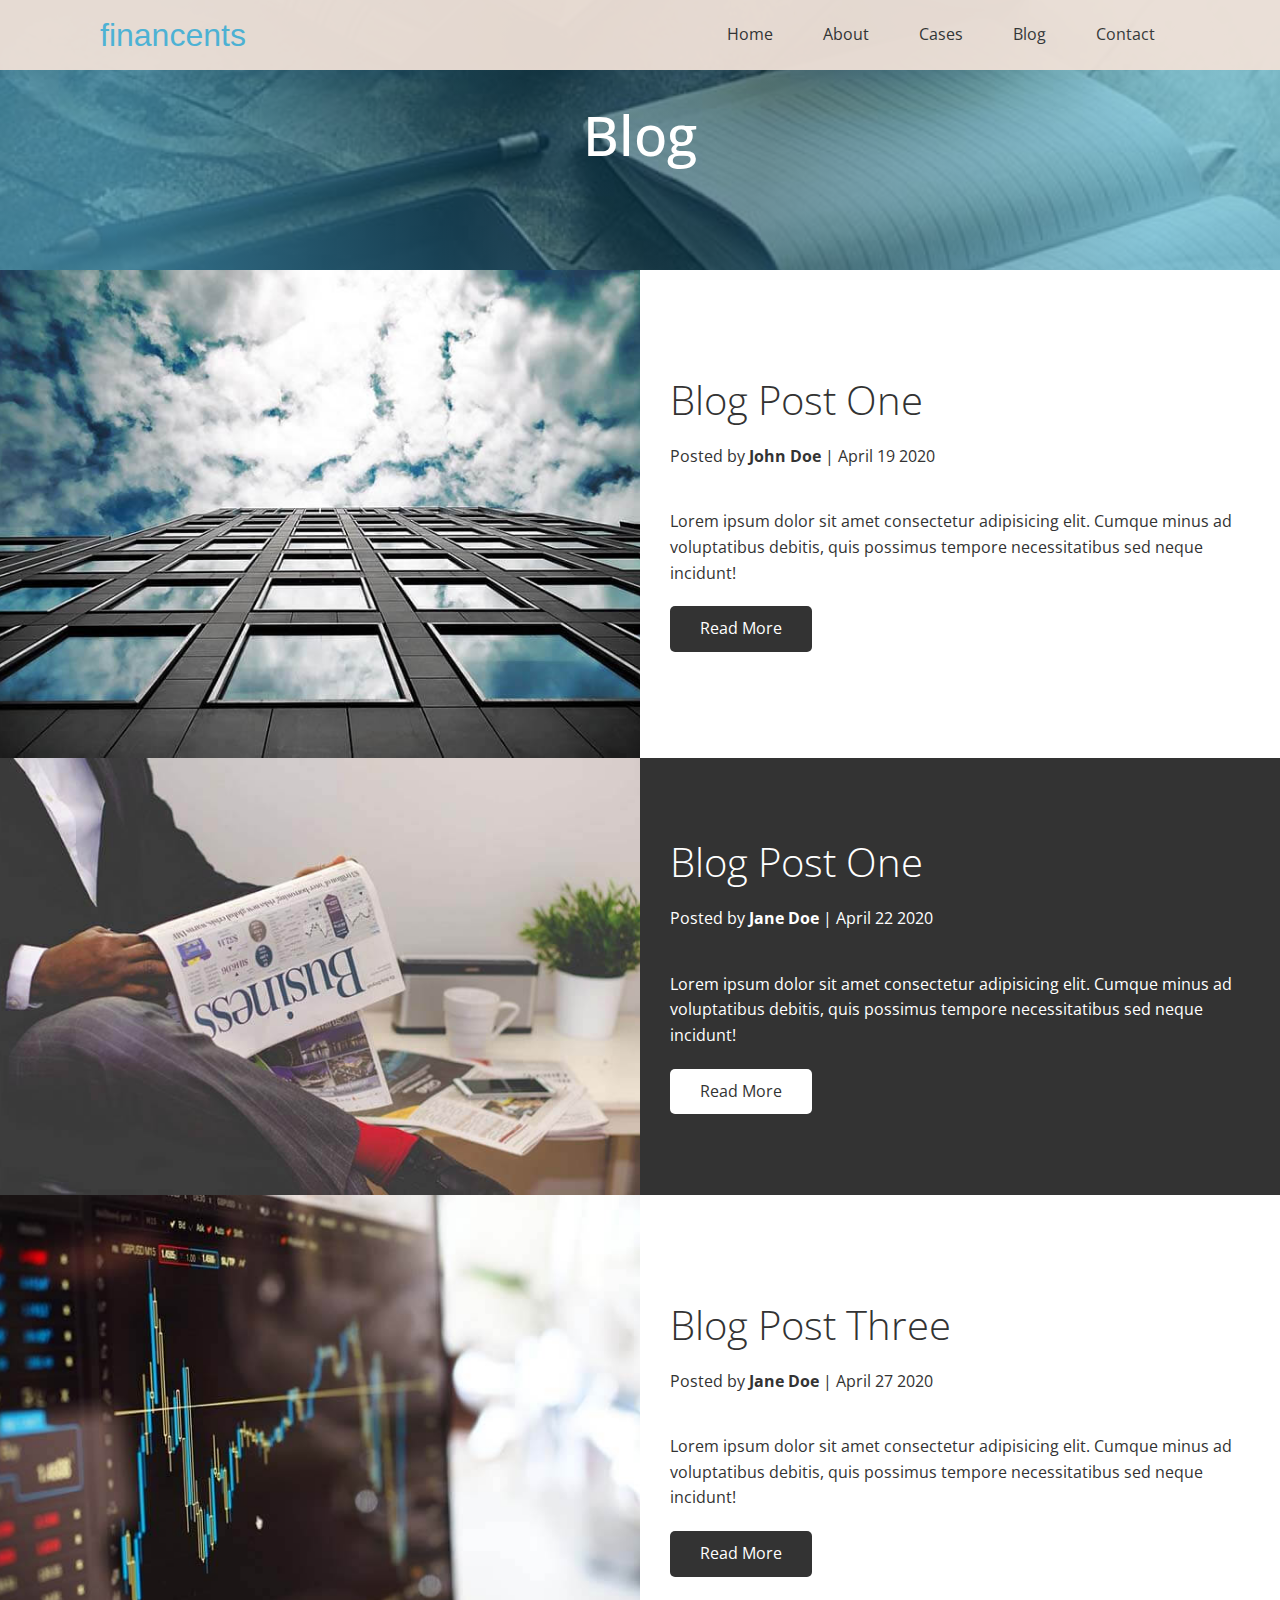
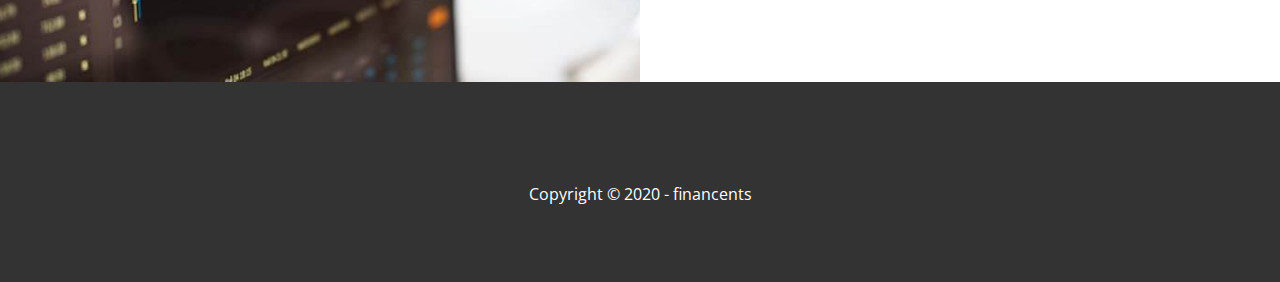
<file: blog.html>
<!DOCTYPE html>
<html lang="en">
  <head>
    <meta charset="UTF-8" />
    <meta http-equiv="X-UA-Compatible" content="IE=edge" />
    <meta name="viewport" content="width=device-width, initial-scale=1.0" />
    <link
      rel="stylesheet"
      href="https://cdnjs.cloudflare.com/ajax/libs/font-awesome/6.2.0/css/all.min.css"
      integrity="sha512-xh6O/CkQoPOWDdYTDqeRdPCVd1SpvCA9XXcUnZS2FmJNp1coAFzvtCN9BmamE+4aHK8yyUHUSCcJHgXloTyT2A=="
      crossorigin="anonymous"
      referrerpolicy="no-referrer"
    />
    <link rel="stylesheet" href="./css/utilities.css" />
    <link rel="stylesheet" href="./css/style.css" />
    <title>Financents | Financial Investments</title>
  </head>
  <body id="home">
    <header class="hero blog">
      <div id="navbar" class="navbar">
        <h1 class="logo">
          <span class="text-primary"
            ><i class="fas fa-light fa-building"></i> financents</span
          >
        </h1>
        <nav>
          <ul>
            <li><a href="index.html">Home</a></li>
            <li><a href="index.html#about">About</a></li>
            <li><a href="index.html#cases">Cases</a></li>
            <li><a href="index.html#blog">Blog</a></li>
            <li><a href="index.html#contact">Contact</a></li>
          </ul>
        </nav>
      </div>

      <div class="content">
        <h1>Blog</h1>
      </div>
    </header>

    <main>
      <article class="flex-columns">
        <div class="row">
          <div class="column">
            <div class="column-1">
              <img src="image/blog/blog1.jpg" alt="" />
            </div>
          </div>
          <div class="column">
            <div class="column-2 bg-light">
              <h2>Blog Post One</h2>
              <p class="meta">
                <i class="fas fa-user"></i> Posted by
                <strong>John Doe</strong> | April 19 2020
              </p>

              <p>
                Lorem ipsum dolor sit amet consectetur adipisicing elit. Cumque
                minus ad voluptatibus debitis, quis possimus tempore
                necessitatibus sed neque incidunt!
              </p>
              <a href="post.html" class="btn btn-dark">
                <i class="fas fa-chevron"></i> Read More
              </a>
            </div>
          </div>
        </div>
      </article>

      <article class="flex-columns">
        <div class="row">
          <div class="column">
            <div class="column-1">
              <img src="image/blog/blog2.jpg" alt="" />
            </div>
          </div>
          <div class="column">
            <div class="column-2 bg-dark">
              <h2>Blog Post One</h2>
              <p class="meta">
                <i class="fas fa-user"></i> Posted by
                <strong>Jane Doe</strong> | April 22 2020
              </p>

              <p>
                Lorem ipsum dolor sit amet consectetur adipisicing elit. Cumque
                minus ad voluptatibus debitis, quis possimus tempore
                necessitatibus sed neque incidunt!
              </p>
              <a href="post.html" class="btn btn-light">
                <i class="fas fa-chevron"></i> Read More
              </a>
            </div>
          </div>
        </div>
      </article>
      <article class="flex-columns">
        <div class="row">
          <div class="column">
            <div class="column-1">
              <img src="image/blog/blog3.jpg" alt="" />
            </div>
          </div>
          <div class="column">
            <div class="column-2 bg-light">
              <h2>Blog Post Three</h2>
              <p class="meta">
                <i class="fas fa-user"></i> Posted by
                <strong>Jane Doe</strong> | April 27 2020
              </p>

              <p>
                Lorem ipsum dolor sit amet consectetur adipisicing elit. Cumque
                minus ad voluptatibus debitis, quis possimus tempore
                necessitatibus sed neque incidunt!
              </p>
              <a href="post.html" class="btn btn-dark">
                <i class="fas fa-chevron"></i> Read More
              </a>
            </div>
          </div>
        </div>
      </article>
    </main>

    <footer class="footer bg-dark">
      <div class="social">
        <a href="#"><i class="fab fa-facebook fa-2x"></i></a>
        <a href="#"><i class="fab fa-twitter fa-2x"></i></a>
        <a href="#"><i class="fab fa-youtube fa-2x"></i></a>
        <a href="#"><i class="fab fa-linkedin fa-2x"></i></a>
      </div>
      <p>Copyright &copy; 2020 - financents</p>
    </footer>
  </body>
</html>
</file>
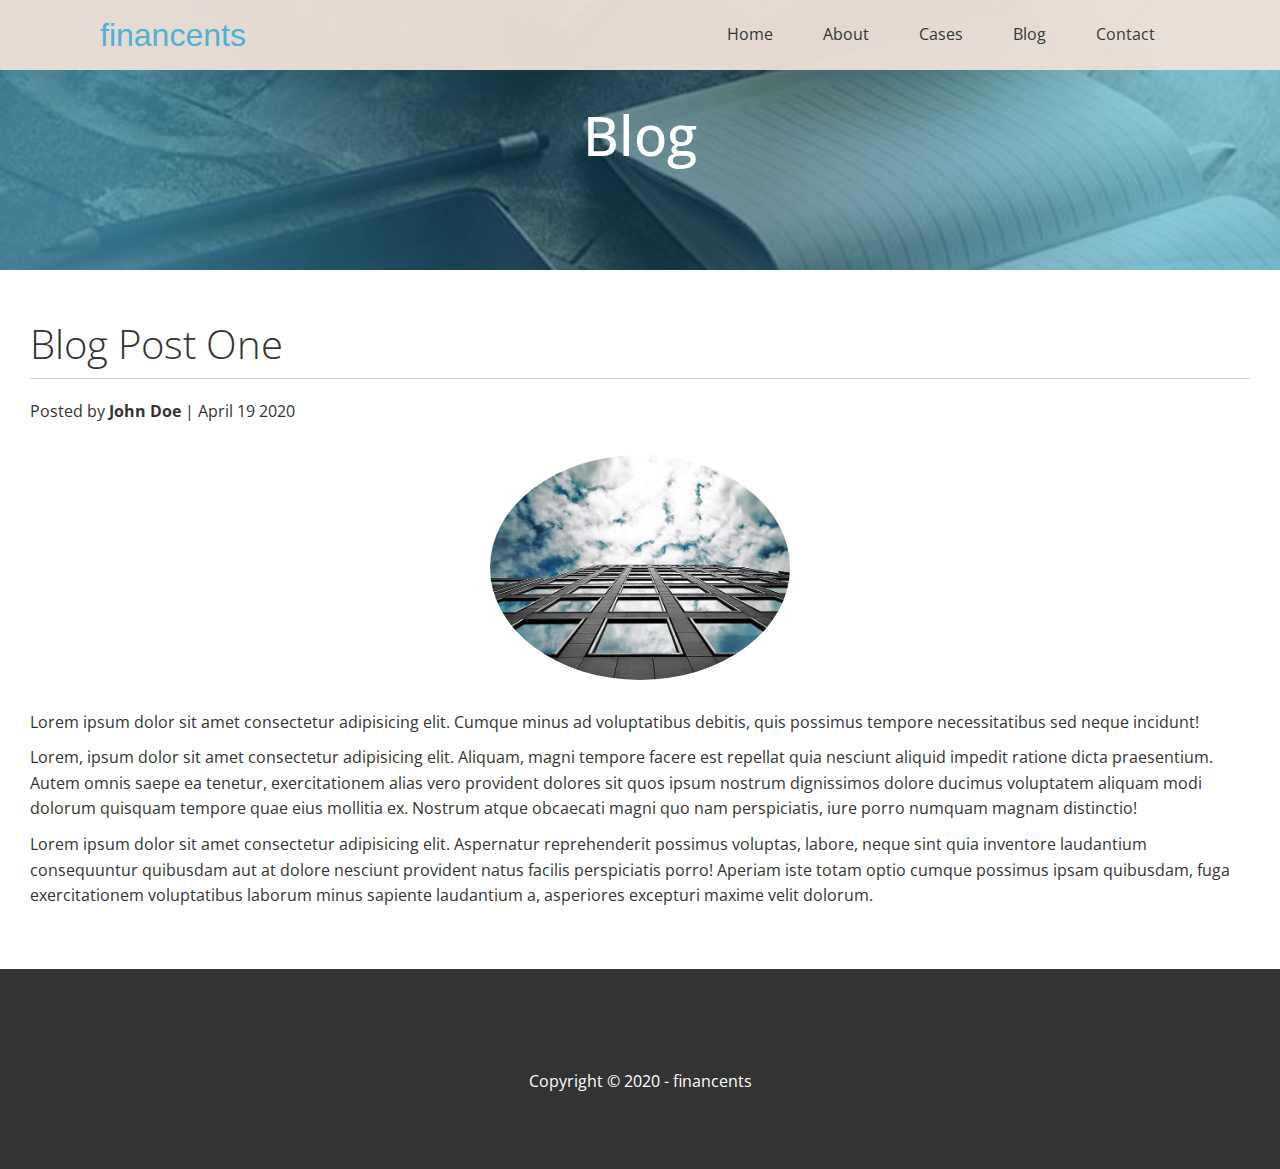
<file: post.html>
<!DOCTYPE html>
<html lang="en">
  <head>
    <meta charset="UTF-8" />
    <meta http-equiv="X-UA-Compatible" content="IE=edge" />
    <meta name="viewport" content="width=device-width, initial-scale=1.0" />
    <link
      rel="stylesheet"
      href="https://cdnjs.cloudflare.com/ajax/libs/font-awesome/6.2.0/css/all.min.css"
      integrity="sha512-xh6O/CkQoPOWDdYTDqeRdPCVd1SpvCA9XXcUnZS2FmJNp1coAFzvtCN9BmamE+4aHK8yyUHUSCcJHgXloTyT2A=="
      crossorigin="anonymous"
      referrerpolicy="no-referrer"
    />
    <link rel="stylesheet" href="./css/utilities.css" />
    <link rel="stylesheet" href="./css/style.css" />
    <title>Post One</title>
  </head>
  <body id="home">
    <header class="hero blog">
      <div id="navbar" class="navbar">
        <h1 class="logo">
          <span class="text-primary"
            ><i class="fas fa-light fa-building"></i> financents</span
          >
        </h1>
        <nav>
          <ul>
            <li><a href="index.html">Home</a></li>
            <li><a href="index.html#about">About</a></li>
            <li><a href="index.html#cases">Cases</a></li>
            <li><a href="index.html#blog">Blog</a></li>
            <li><a href="index.html#contact">Contact</a></li>
          </ul>
        </nav>
      </div>

      <div class="content">
        <h1>Blog</h1>
      </div>
    </header>

    <main>
      <section class="post">
        <h2>Blog Post One</h2>
        <p class="meta">
          <i class="fas fa-user"></i> Posted by <strong>John Doe</strong> |
          April 19 2020
        </p>
        <img src="./image/blog/blog1.jpg" alt="" />
        <p>
          Lorem ipsum dolor sit amet consectetur adipisicing elit. Cumque minus
          ad voluptatibus debitis, quis possimus tempore necessitatibus sed
          neque incidunt!
        </p>

        <p>
          Lorem, ipsum dolor sit amet consectetur adipisicing elit. Aliquam,
          magni tempore facere est repellat quia nesciunt aliquid impedit
          ratione dicta praesentium. Autem omnis saepe ea tenetur,
          exercitationem alias vero provident dolores sit quos ipsum nostrum
          dignissimos dolore ducimus voluptatem aliquam modi dolorum quisquam
          tempore quae eius mollitia ex. Nostrum atque obcaecati magni quo nam
          perspiciatis, iure porro numquam magnam distinctio!
        </p>

        <p>
          Lorem ipsum dolor sit amet consectetur adipisicing elit. Aspernatur
          reprehenderit possimus voluptas, labore, neque sint quia inventore
          laudantium consequuntur quibusdam aut at dolore nesciunt provident
          natus facilis perspiciatis porro! Aperiam iste totam optio cumque
          possimus ipsam quibusdam, fuga exercitationem voluptatibus laborum
          minus sapiente laudantium a, asperiores excepturi maxime velit
          dolorum.
        </p>
      </section>
    </main>

    <footer class="footer bg-dark">
      <div class="social">
        <a href="#"><i class="fab fa-facebook fa-2x"></i></a>
        <a href="#"><i class="fab fa-twitter fa-2x"></i></a>
        <a href="#"><i class="fab fa-youtube fa-2x"></i></a>
        <a href="#"><i class="fab fa-linkedin fa-2x"></i></a>
      </div>
      <p>Copyright &copy; 2020 - financents</p>
    </footer>
  </body>
</html>
</file>
<file: css/utilities.css>
/* Text colors */

.text-primary {
  color: #4fb6d9;
}

.text-secondary {
  color: #0284d0;
}

/* button  */

.btn {
  cursor: pointer;
  display: inline-block;
  padding: 10px 30px;
  color: #fff;
  background-color: #4fb6d9;
  border: none;
  border-radius: 5px;
}

.btn:hover {
  opacity: 0.9;
}

.btn-primary,
.bg-primary {
  background: #4fb6d9;
  color: #fff;
}

.btn-secondary,
.bg-secondary {
  background: #f0e1d7;
  color: #333;
}

.btn-dark,
.bg-dark {
  background: #333;
  color: #fff;
}

.btn-light,
.bg-light {
  background: #fff;
  color: #333;
}

.btn-outline {
  background: transparent;
  border: 1px solid #fff;
}

.btn-outline-dark {
  background: transparent;
  border: 1px solid #333;
}

/* Flex items */
.flex-items {
  display: flex;
  text-align: center;
  justify-content: center;
  height: 100%;
}

.flex-items > div {
  padding: 20px;
}

/* Flex columns */

.flex-columns.flex-reverse .row {
  flex-direction: row-reverse;
}

.flex-columns .row {
  display: flex;
  flex-direction: row;
  flex-wrap: wrap;
  width: 100%;
}

.flex-columns .column {
  display: flex;
  flex-direction: column;
  flex-basis: 100%;
  flex: 1;
}

.flex-columns .column .column-1,
.flex-columns .column .column-2 {
  max-height: 600px;
  height: 100%;
}

.flex-columns img {
  width: 100%;
  height: 100%;
  object-fit: cover;
}

.flex-columns .column-2 {
  display: flex;
  flex-direction: column;
  align-items: flex-start;
  justify-content: center;
  padding: 30px;
}

.flex-columns h2 {
  font-size: 40px;
  font-weight: 100;
}

.flex-columns h4 {
  margin-bottom: 10px;
}

.flex-columns p {
  margin: 20px 0;
}

/* Section header */
.section-header {
  padding: 30px;
  display: flex;
  flex-direction: column;
  align-items: center;
  justify-content: center;
  text-align: center;
}

.section-header h2 {
  font-size: 40px;
  margin: 20px 0;
}

.section-padding {
  padding: 20px 20px 40px;
}

/* Flex grid */
.flex-grid .row {
  display: flex;
  flex-wrap: wrap;
  padding: 0 4px;
}

.flex-grid .column {
  flex: 25%;
  max-width: 25%;
  padding: 0 4px;
}

.flex-grid .column img {
  height: 50%;
}
</file>
<file: css/style.css>
@import url("https://fonts.googleapis.com/css2?family=Open+Sans:wght@300;400&display=swap");
@import url(//db.onlinewebfonts.com/c/1e774fab62bd6acf2ac7a7079b3fc57f?family=Comfortaa);

/* 

primary color: #4fb6d9
secondary color: #f0e1d7 

*/

html {
  scroll-behavior: smooth;
}
* {
  padding: 0;
  margin: 0;
  box-sizing: border-box;
}

body {
  font-family: "Open Sans", sans-serif;
  background: #fff;
  color: #333;
  line-height: 1.6;
}

ul {
  list-style: none;
}

a {
  color: #333;
  text-decoration: none;
}

h1,
h2 {
  font-weight: 300;
  line-height: 1.2;
}

p {
  margin: 10px 0;
}

img {
  width: 100%;
}

/* Navbar */

.navbar {
  display: flex;
  align-items: center;
  justify-content: space-between;
  background-color: rgb(240, 225, 215);
  color: #fff;
  opacity: 0.95;
  width: 100%;
  height: 70px;
  position: fixed;
  top: 0px;
  padding: 0 100px;
  transition: 0.5s;
}

.navbar.top {
  background: transparent;
}

.navbar a {
  color: #333;
  padding: 10px 20px;
  margin: 0 5px;
}

.navbar a:hover {
  border-bottom: rgb(79, 182, 217) 2px solid;
}

.navbar ul {
  display: flex;
}

.navbar .logo {
  font-family: "Comfortaa", sans-serif;
  font-weight: 400;
}

/* Header */
.hero {
  background: url("../image/home/pexels-luciann-photography-3566187.jpg")
    no-repeat center center/cover;
  height: 100vh;
  position: relative;
  color: #fff;
  /* opacity: 0.5; */
}

.hero .content {
  display: flex;
  flex-direction: column;
  align-items: center;
  justify-content: center;
  text-align: center;
  height: 100%;
}

.hero .content h1 {
  font-size: 55px;
  font-weight: 500;
}

.hero .content p {
  font-size: 23px;
  max-width: 600px;
  margin: 20px 0 30px;
}

.hero::before {
  content: "";
  position: absolute;
  top: 0;
  left: 0;
  width: 100%;
  height: 100%;
  /* background: rgba(79, 182, 217, 0.6); */

  background: radial-gradient(
    circle,
    rgba(13, 70, 89, 0.6) 20%,
    rgba(79, 182, 217, 0.6) 80%
  );
}

.hero * {
  z-index: 10;
}

.hero.blog {
  background: url("../image/home/blog.jpg") no-repeat center center/cover;
  height: 30vh;
}

/* Icons */

.icons {
  padding: 30px;
}

.icons h3 {
  font-weight: bold;
  margin-bottom: 15px;
}

.icons i {
  background-color: #4fb6d9;
  color: #fff;
  padding: 1rem;
  border-radius: 50%;
  margin-bottom: 15px;
}

.cases img:hover {
  opacity: 0.7;
}

.team img {
  border-radius: 50%;
}

/* Callback form */

.callback-form {
  width: 100%;
  padding: 20px 0;
}

.callback-form label {
  display: block;
  margin-bottom: 5px;
}

.callback-form .form-control {
  margin-bottom: 15px;
}

.callback-form input {
  width: 100%;
  padding: 4px;
  height: 40px;
  border: #f5f5f5 1px solid;
}

.callback-form input:focus {
  outline-color: #f0e1d7;
}

.callback-form .btn {
  padding: 12px 0;
  margin-top: 20px;
}

/* Post */
.post {
  padding: 50px 30px;
}

.post h2 {
  font-size: 40px;
  margin-bottom: 20px;
  padding-bottom: 10px;
  border-bottom: #ccc solid 1px;
}

.post .meta {
  margin-bottom: 30px;
}
.post img {
  width: 300px;
  border-radius: 50%;
  display: block;
  margin: 0 auto 30px;
}

/* Footer */
.footer {
  display: flex;
  flex-direction: column;
  align-items: center;
  justify-content: center;
  text-align: center;
  height: 200px;
}

.footer a {
  color: #fff;
}

.footer a:hover {
  color: rgb(79, 182, 217);
}

.footer .social > * {
  margin: 0 20px;
}

/* Mobile */
@media (max-width: 768px) {
  .navbar {
    flex-direction: column;
    height: 120px;
    padding: 20px;
  }

  .navbar a {
    padding: 10px 10px;
    margin: 0 3px;
  }

  .flex-items {
    flex-direction: column;
  }

  .flex-columns .column,
  .flex-grid .column {
    flex: 100%;
    max-width: 100%;
    padding-bottom: 15px;
  }

  .team img {
    width: 50%;
  }
}
</file>
